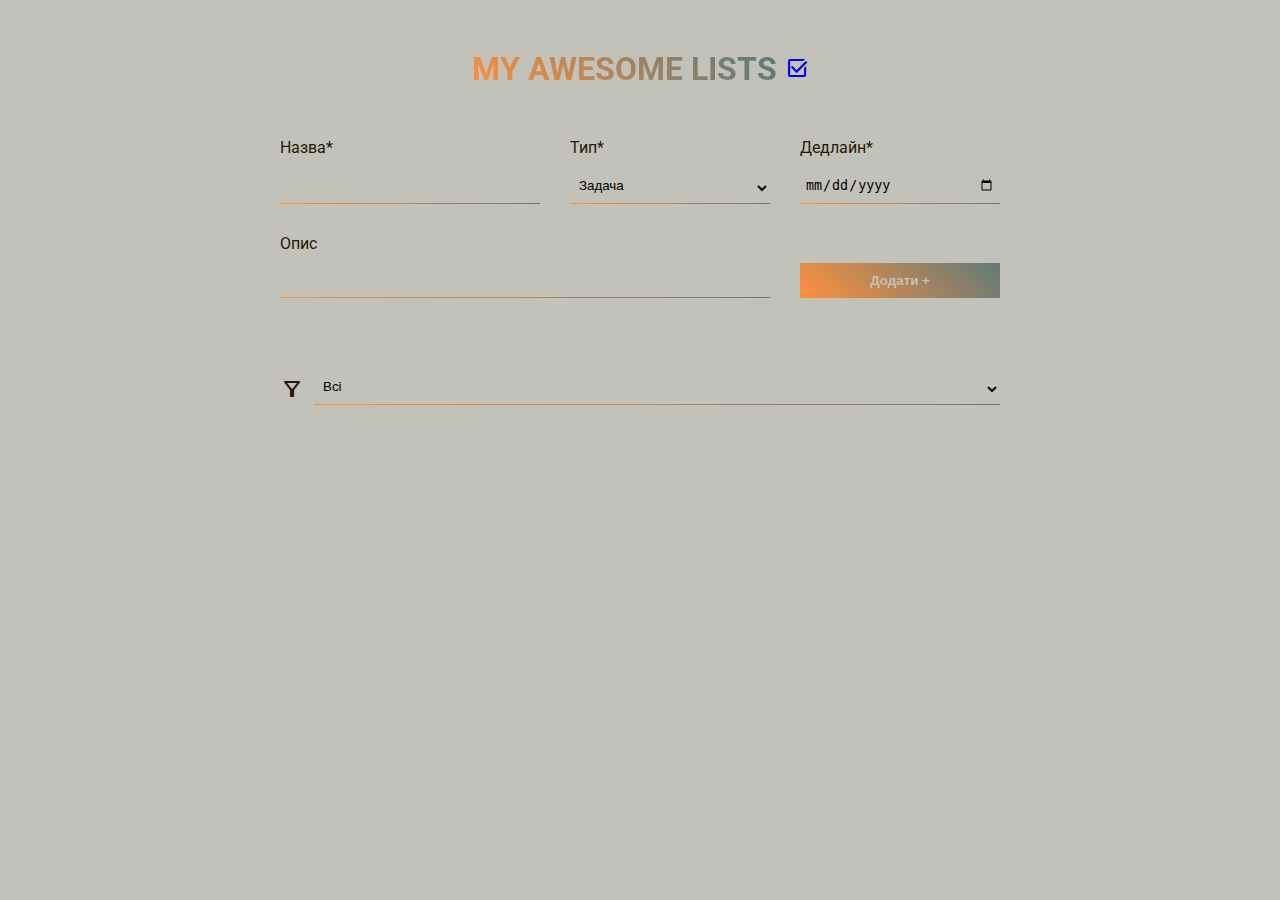
<file: index.html>
<!doctype html>
<html lang="en">
<head>
    <meta charset="UTF-8">
    <meta content="width=device-width, user-scalable=no, initial-scale=1.0, maximum-scale=1.0, minimum-scale=1.0"
          name="viewport">
    <meta content="ie=edge" http-equiv="X-UA-Compatible">
    <title>Document</title>
    <link href="https://fonts.googleapis.com" rel="preconnect">
    <link crossorigin href="https://fonts.gstatic.com" rel="preconnect">
    <link href="https://fonts.googleapis.com/css2?family=Roboto:wght@400;700&display=swap" rel="stylesheet">
    <link href="https://fonts.googleapis.com/css2?family=Material+Symbols+Outlined:opsz,wght,FILL,GRAD@20..48,100..700,0..1,-50..200"
          rel="stylesheet"/>
    <link href="css/style.css" rel="stylesheet">
</head>
<body>

<h1 class="logo wrapper">
    <span class="logo__text">
        My awesome lists
        <a href="./filtred.html">
            <span class="material-symbols-outlined">
                select_check_box
            </span>
        </a>
    </span>
</h1>

<form class="wrapper form" name="createForm">
    <label class="input">
        Назва*
        <input name="name" type="text">
    </label>

    <label class="input">
        Тип*
        <select name="type">
            <option value="task">
                Задача
            </option>
            <option value="purchase">
                Покупка
            </option>
        </select>
    </label>

    <label class="input">
        Дедлайн*
        <input name="deadline" type="date">
    </label>
    <label class="input --wide">
        Опис
        <textarea name="desc" rows="1"></textarea>
    </label>
    <input type="hidden" name="id">
    <button class="btn" name="button">
        Додати +
    </button>
</form>

<form class="wrapper filters">
    <span class="material-symbols-outlined">
        filter_alt
    </span>
    <label class="input">
        <select name="type">
            <option value="all">
                Всі
            </option>
            <option value="task">
                Задачі
            </option>
            <option value="purchase">
                Покупки
            </option>
        </select>
    </label>
</form>

<main class="wrapper list">
</main>


<script src="js/main.js"></script>
</body>
</html>
</file>
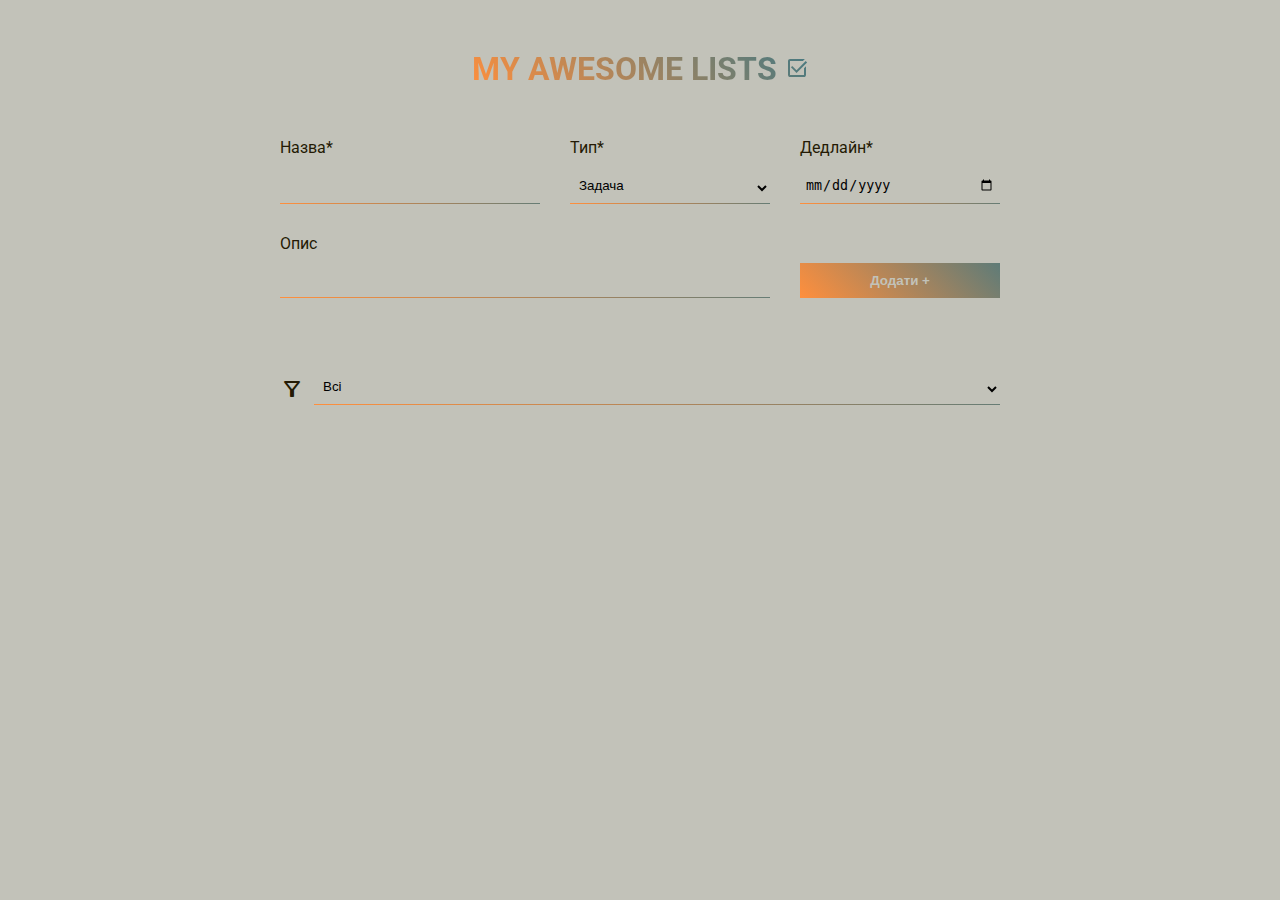
<file: filtred.html>
<!doctype html>
<html lang="en">
<head>
    <meta charset="UTF-8">
    <meta content="width=device-width, user-scalable=no, initial-scale=1.0, maximum-scale=1.0, minimum-scale=1.0"
          name="viewport">
    <meta content="ie=edge" http-equiv="X-UA-Compatible">
    <title>Document</title>
    <link href="https://fonts.googleapis.com" rel="preconnect">
    <link crossorigin href="https://fonts.gstatic.com" rel="preconnect">
    <link href="https://fonts.googleapis.com/css2?family=Roboto:wght@400;700&display=swap" rel="stylesheet">
    <link href="https://fonts.googleapis.com/css2?family=Material+Symbols+Outlined:opsz,wght,FILL,GRAD@20..48,100..700,0..1,-50..200"
          rel="stylesheet"/>
    <link href="css/style.css" rel="stylesheet">
</head>
<body>

<h1 class="logo wrapper">
    <span class="logo__text">
        My awesome lists
        <span class="material-symbols-outlined">
            select_check_box
        </span>
    </span>
</h1>

<form class="wrapper form" name="createForm">
    <label class="input">
        Назва*
        <input name="name" type="text">
    </label>

    <label class="input">
        Тип*
        <select name="type">
            <option value="task">
                Задача
            </option>
            <option value="purchase">
                Покупка
            </option>
        </select>
    </label>

    <label class="input">
        Дедлайн*
        <input name="deadline" type="date">
    </label>
    <label class="input --wide">
        Опис
        <textarea name="desc" rows="1"></textarea>
    </label>
    <input type="hidden" name="id">
    <button class="btn" name="button">
        Додати +
    </button>
</form>

<form class="wrapper filters">
    <span class="material-symbols-outlined">
        filter_alt
    </span>
    <label class="input">
        <select name="type" class="filter">
            <option value="all">
                Всі
            </option>
            <option value="task">
                Задачі
            </option>
            <option value="purchase">
                Покупки
            </option>
            <option value="favorite">
                Вибрані
            </option>
            <option value="done">
                Виконані
            </option>
        </select>
    </label>
</form>

<main class="wrapper list">
</main>


<script src="js/filtred.js"></script>
</body>
</html>
</file>
<file: css/style.css>
:root {
  --background: #c2c2b9;
  --accent: #ff8f3d;
  --secondary: #1a7391;
  --text-color: #241a04;
  --gradient: linear-gradient(45deg, var(--accent), var(--secondary));
}

@keyframes floating-gradient {
  0% {
    background-position: 0 50%;
  }
  100% {
    background-position: 100% 50%;
  }
}
* {
  margin: 0;
  padding: 0;
  box-sizing: border-box;
}

body {
  background: var(--background);
  color: var(--text-color);
  font-family: "Roboto", sans-serif;
}

img {
  display: block;
  width: 100%;
}

button, input, a {
  transition: 0.5s;
}

.material-symbols-outlined {
  font-variation-settings: "FILL" 0, "wght" 400, "GRAD" 0, "opsz" 24;
}

.wrapper {
  padding: 0 calc(50vw - 360px);
}
@media screen and (max-width: 768px) {
  .wrapper {
    padding: 0 calc(50vw - 200px);
  }
}
@media screen and (max-width: 405px) {
  .wrapper {
    padding: 0 calc(50vw - 170px);
  }
}

.logo {
  padding-top: 50px;
  text-align: center;
  text-transform: uppercase;
  margin-bottom: 50px;
}
.logo__text {
  background-clip: text;
  background-image: var(--gradient);
  color: transparent;
  background-size: 125%;
  animation: floating-gradient 2.5s infinite alternate;
}

.visually-hidden {
  clip: rect(0 0 0 0);
  clip-path: inset(50%);
  height: 1px;
  overflow: hidden;
  position: absolute;
  white-space: nowrap;
  width: 1px;
}

.form {
  display: grid;
  gap: 30px;
  grid-template-columns: 1fr 200px 200px;
  position: relative;
  padding-bottom: 25px;
  margin-bottom: 50px;
}
.form button {
  margin-top: auto;
}
@media screen and (max-width: 768px) {
  .form {
    grid-template-columns: 1fr;
  }
}

.input {
  display: flex;
  flex-direction: column;
  width: 100%;
  gap: 15px;
  position: relative;
  cursor: pointer;
  transition: 0.5s;
}
.input input, .input select, .input textarea {
  background: none;
  border: none;
  padding: 5px 5px 10px;
  resize: none;
  outline: none;
}
.input.--wide {
  grid-column: 1/3;
}
@media screen and (max-width: 768px) {
  .input.--wide {
    grid-column: unset;
  }
}
.input:after {
  content: "";
  display: block;
  width: 100%;
  height: 1px;
  background-image: var(--gradient);
  background-size: 150%;
  background-position: 0;
  position: absolute;
  bottom: 0;
  left: 50%;
  translate: -50% 0;
}
.input:focus-within:after, .input:hover:after {
  background-position: 100%;
}

.btn {
  border: none;
  padding: 10px;
  color: var(--background);
  font-weight: 700;
  background: var(--gradient);
  background-size: 150%;
  background-position: 0;
  cursor: pointer;
}
.btn:hover, .btn:active {
  background-position: 100%;
}

.list-item {
  display: grid;
  grid-template-columns: 1fr 50px 50px 50px 50px;
  gap: 10px;
  cursor: pointer;
  margin-bottom: 20px;
  align-items: center;
}
.list-item__content {
  background: 1px solid var(--gradient);
  padding-bottom: 5px;
  position: relative;
  cursor: pointer;
}
@media screen and (max-width: 768px) {
  .list-item__content {
    grid-row: 1/4;
    height: 100%;
  }
}
.list-item__content:after {
  content: "";
  display: block;
  width: 100%;
  height: 1px;
  background-image: var(--gradient);
  background-size: 150%;
  background-position: 0;
  position: absolute;
  bottom: 0;
  left: 50%;
  translate: -50% 0;
}
.list-item__title {
  font-size: 20px;
  font-weight: 700;
  margin-bottom: 10px;
}
.list-item__btn {
  color: #fff;
  font-size: 14px;
  border: none;
  height: 50px;
  width: 50px;
  cursor: pointer;
}
.list-item__btn span {
  transition: 0.5s;
  scale: 0.8;
}
.list-item__btn:hover span {
  scale: 1.1;
}
@media screen and (max-width: 768px) {
  .list-item__btn {
    width: 25px;
    height: 25px;
    font-size: 14px;
  }
}
.list-item__edit {
  background: orange;
}
.list-item__remove {
  background: tomato;
}
.list-item__mark {
  background: transparent;
  border: 5px solid forestgreen;
  color: forestgreen;
}
.list-item__favorite {
  background: transparent;
}
.list-item__favorite span svg {
  width: 30px;
  height: 30px;
}
.list-item__mark span {
  color: transparent;
}
.list-item__mark:hover {
  opacity: 0.5;
}
@media screen and (max-width: 768px) {
  .list-item__mark {
    border-width: 2px;
  }
}
.list-item.--done .list-item__title {
  text-decoration: line-through;
}
.list-item.--done .list-item__mark span {
  scale: 1.1;
  color: inherit;
}
.list-item.--favorite .list-item__favorite span path {
  fill: red;
}
@media screen and (max-width: 768px) {
  .list-item {
    grid-template-columns: 1fr 25px;
    align-items: start;
  }
}

.filters {
  display: flex;
  justify-content: flex-start;
  align-items: center;
  gap: 10px;
  margin-bottom: 25px;
}

/*# sourceMappingURL=style.css.map */
</file>
